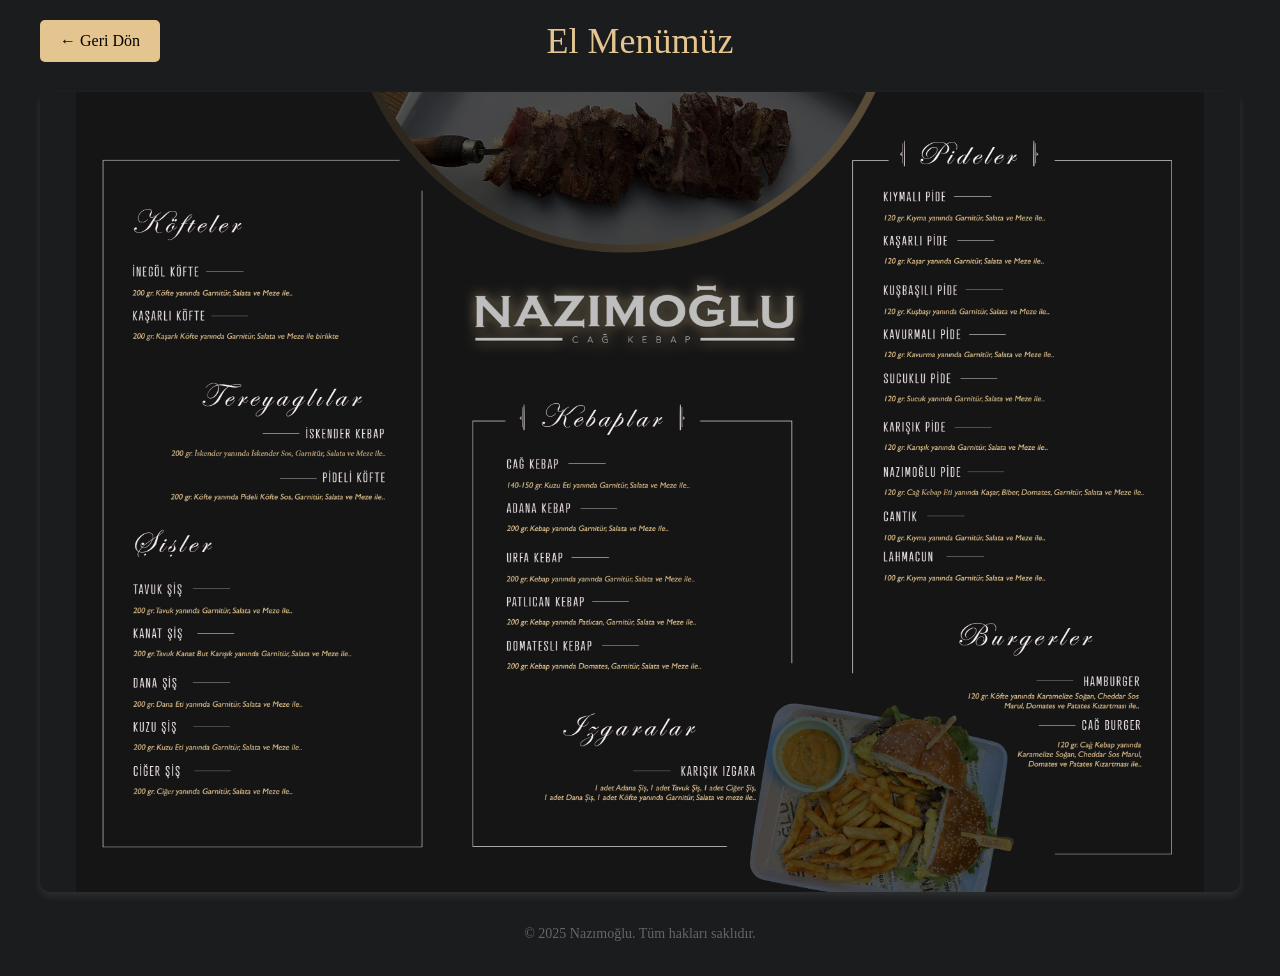
<file: el-menusu.html>
<!DOCTYPE html>
<html lang="tr">
<head>
    <meta charset="UTF-8">
    <meta name="viewport" content="width=device-width, initial-scale=1.0">
    <title>El Menüsü | Nazımoğlu</title>
    <link rel="icon" href="./assets/images/1991.png" type="image/x-icon">
    <style>
        body {
            font-family:Poppins;
            margin: 0;
            padding: 0;
            background-color: hsla(210, 4%, 11%, 1);
            color: #333;
        }
        
        .container {
            max-width: 1200px;
            margin: 0 auto;
            padding: 20px;
        }
        
        .header {
            text-align: center;
            margin-bottom: 30px;
            position: relative;
        }
        
        .back-button {
            position: absolute;
            left: 0;
            top: 50%;
            transform: translateY(-50%);
            background-color: hsl(38, 61%, 73%);;
            color: rgb(0, 0, 0);
            border: none;
            padding: 12px 20px;
            border-radius: 5px;
            cursor: pointer;
            font-weight: bold;
            font-size: 16px;
            font-weight: 400;
            transition: all 0.3s;
            text-decoration: none;
            display: inline-block;
        }
        @media (max-width: 768px) {
               .back-button{
                   position: static;
                   transform: none;
                   display: block;
                   margin: 0 auto 20px auto;
                   width: max-content;
               }
            }
        
        .back-button:hover {
            background-color: hsl(38, 61%, 73%);;
            transform: translateY(-50%) scale(1.05);
        }
        
        .menu-title {
            color: hsl(38, 61%, 73%);;
            font-size: 36px;
            margin: 0;
            font-weight: 400;
        }
        
        .image-container {
            position: relative;
            display: inline-block;
            width: 100%;
            border-radius: 10px;
            overflow: hidden;
            box-shadow: 0 4px 8px rgba(224, 224, 224, 0.1);
        }
        
        .menu-image {
            width: 100%;
            max-height: 800px;
            object-fit: contain;
            display: block;
            transition: all 0.3s ease;
        }
        
        .zoom-hint {
            position: absolute;
            bottom: 20px;
            left: 50%;
            transform: translateX(-50%);
            background-color: hsl(38, 61%, 73%);
            color: rgb(0, 0, 0);
            padding: 8px 16px;
            border-radius: 20px;
            font-size: 14px;
            opacity: 0;
            transition: all 0.3s ease;
            pointer-events: none;
            white-space: nowrap;
        }
        
        .magnifier-icon {
            display: inline-block;
            margin-right: 6px;
            font-size: 16px;
        }
        
        .image-container:hover .menu-image {
            transform: scale(1.02);
        }
        
        .image-container:hover .zoom-hint {
            opacity: 1;
            bottom: 30px;
        }
        
        .footer {
            text-align: center;
            margin-top: 30px;
            color: #666;
            font-size: 14px;
        }
    </style>
</head>
<body>
    <div class="container">
        <div class="header">
            <a href="index.html" class="back-button">&#8592; Geri Dön</a>
            <h1 class="menu-title">El Menümüz</h1>
        </div>
        
        <div class="image-container">
            <img src="./assets/images/el-menusu.png" alt="Restoran El Menüsü" class="menu-image">
            <div class="zoom-hint">
                <span class="magnifier-icon">⌕</span>Büyütmek için tıklayın
            </div>
        </div>
        
        <div class="footer">
            <p>© 2025 Nazımoğlu. Tüm hakları saklıdır.</p>
        </div>
    </div>

    <script>
        // Resme tıklayınca tam ekran yapma
        document.querySelector('.menu-image').addEventListener('click', function() {
            if (document.fullscreenElement) {
                document.exitFullscreen();
            } else {
                this.requestFullscreen().catch(err => {
                    alert('Tam ekran hatası: ' + err.message);
                });
            }
        });
    </script>
    <script src="assets/js/speech.js"></script>
</body>

</html>
</file>
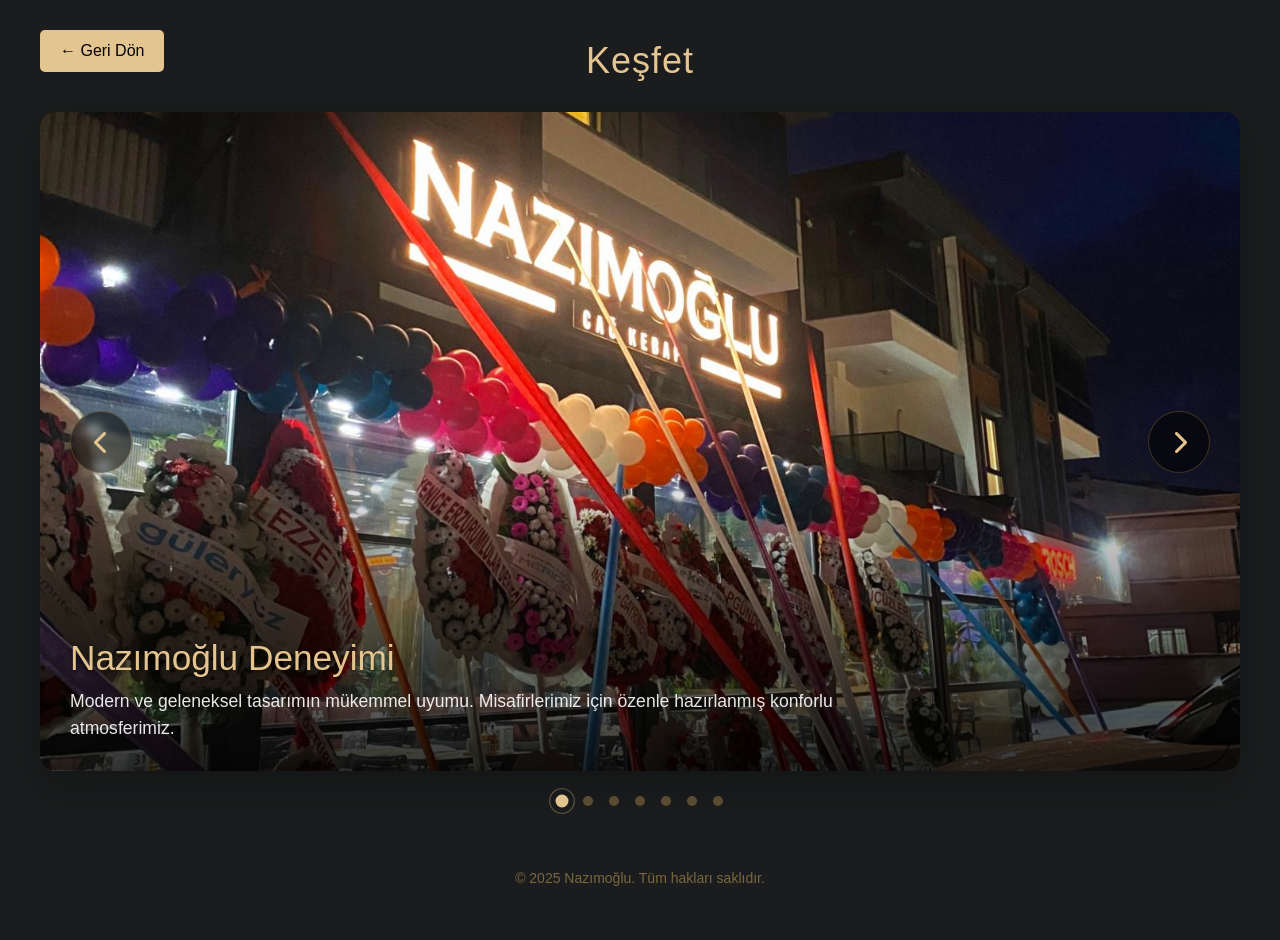
<file: kesfet.html>
<!DOCTYPE html>
<html lang="tr">

<head>
  <meta charset="UTF-8">
  <meta name="viewport" content="width=device-width, initial-scale=1.0">
  <title>Keşfet | Nazımoğlu</title>
  <link rel="icon" href="./assets/images/1991.png" type="image/x-icon">
  <link rel="stylesheet" href="https://cdnjs.cloudflare.com/ajax/libs/font-awesome/6.0.0-beta3/css/all.min.css">
  <style>
    body {
      font-family: 'Poppins', sans-serif;
      margin: 0;
      padding: 0;
      background-color: hsla(210, 4%, 11%, 1);
      color: hsl(38, 61%, 73%);
      overflow-x: hidden;
    }

    .container {
      max-width: 1200px;
      margin: 0 auto;
      padding: 20px;
      height: 100vh;
      display: flex;
      flex-direction: column;
    }

    .header {
      text-align: center;
      margin-bottom: 30px;
      position: relative;
      padding-top: 20px;
    }

    .back-button {
      position: absolute;
      left: 0;
      top: 50%;
      transform: translateY(-50%);
      background-color: hsl(38, 61%, 73%);
      color: rgb(0, 0, 0);
      border: none;
      padding: 12px 20px;
      border-radius: 5px;
      cursor: pointer;
      font-size: 16px;
      font-weight: 400;
      transition: all 0.3s;
      text-decoration: none;
      display: inline-block;
      z-index: 100;
    }

    .back-button:hover {
      background-color: hsl(38, 61%, 73%);
      transform: translateY(-50%) scale(1.05);
      box-shadow: 0 5px 15px rgba(187, 153, 88, 0.4);
    }

    .page-title {
      color: hsl(38, 61%, 73%);
      font-size: 36px;
      margin: 0;
      font-weight: 400;
      letter-spacing: 1px;
    }

    .slider-container {
      position: relative;
      width: 100%;
      max-width: 1200px;
      height: 95vh;
      margin: 0 auto;
      overflow: hidden;
      border-radius: 15px;
      box-shadow: 0 15px 40px rgba(0, 0, 0, 0.25);
      flex-grow: 1;
    }

    .slider {
      display: flex;
      transition: transform 0.8s cubic-bezier(0.645, 0.045, 0.355, 1);
      height: 100%;
      width: 100%;
    }

    .slide {
      min-width: 100%;
      position: relative;
    }

    .slide img {
      width: 100%;
      height: 100%;
      object-fit: cover;
      display: block;
    }

    .slide-overlay {
      position: absolute;
      bottom: 0;
      left: 0;
      right: 0;
      height: 40%;
      background: linear-gradient(transparent, rgba(0, 0, 0, 0.8));
      display: flex;
      flex-direction: column;
      justify-content: flex-end;
      padding: 30px;
      color: white;
    }

    .slide-title {
      font-size: 2.2rem;
      margin: 0 0 10px 0;
      color: hsl(38, 61%, 73%);
      font-weight: 500;
      text-shadow: 0 2px 5px rgba(0, 0, 0, 0.5);
      opacity: 0;
      transform: translateY(20px);
      transition: all 0.6s ease 0.3s;
    }

    .slide-desc {
      font-size: 1.1rem;
      margin: 0;
      color: rgba(255, 255, 255, 0.9);
      max-width: 70%;
      line-height: 1.5;
      opacity: 0;
      transform: translateY(20px);
      transition: all 0.6s ease 0.4s;
    }

    .slide.active .slide-title,
    .slide.active .slide-desc {
      opacity: 1;
      transform: translateY(0);
    }

    .slider-nav {
      display: flex;
      justify-content: center;
      margin-top: 25px;
    }

    .slider-dot {
      width: 10px;
      height: 10px;
      border-radius: 50%;
      background-color: rgba(187, 153, 88, 0.4);
      margin: 0 8px;
      cursor: pointer;
      transition: all 0.4s;
      position: relative;
    }

    .slider-dot::after {
      content: '';
      position: absolute;
      top: -5px;
      left: -5px;
      right: -5px;
      bottom: -5px;
      border: 1px solid hsl(38, 61%, 73%);
      border-radius: 50%;
      opacity: 0;
      transition: all 0.3s;
    }

    .slider-dot:hover::after {
      opacity: 0.5;
    }

    .slider-dot.active {
      background-color: hsl(38, 61%, 73%);
      transform: scale(1.3);
    }

    .slider-dot.active::after {
      opacity: 0.3;
    }

    .slider-arrow {
      position: absolute;
      top: 50%;
      transform: translateY(-50%);
      width: 60px;
      height: 60px;
      background-color: rgba(0, 0, 0, 0.5);
      color: hsl(38, 61%, 73%);
      border-radius: 50%;
      display: flex;
      align-items: center;
      justify-content: center;
      cursor: pointer;
      font-size: 24px;
      z-index: 10;
      transition: all 0.3s;
      backdrop-filter: blur(3px);
      border: 1px solid rgba(187, 153, 88, 0.3);
    }

    .slider-arrow:hover {
      background-color: rgba(0, 0, 0, 0.7);
      color: hsl(38, 61%, 73%);
      transform: translateY(-50%) scale(1.1);
    }

    .slider-arrow.left {
      left: 30px;
    }

    .slider-arrow.right {
      right: 30px;
    }

    .footer {
      text-align: center;
      margin-top: 30px;
      color: rgba(187, 153, 88, 0.6);
      font-size: 14px;
      padding: 20px 0;
    }

    @media (max-width: 768px) {
      .slider-container {
        height: 60vh;
        border-radius: 10px;
      }

      .slide-overlay {
        padding: 20px;
        height: 50%;
      }

      .slide-title {
        font-size: 1.8rem;
      }

      .slide-desc {
        font-size: 1rem;
        max-width: 100%;
      }

      .slider-arrow {
        width: 50px;
        height: 50px;
        font-size: 20px;
      }

      .slider-arrow.left {
        left: 15px;
      }

      .slider-arrow.right {
        right: 15px;
      }
    }
  </style>
</head>

<body>
  <div class="container">
    <div class="header">
      <a href="index.html" class="back-button">&#8592; Geri Dön</a>
      <h1 class="page-title">Keşfet</h1>
    </div>

    <div class="slider-container">
      <div class="slider">
        <div class="slide active">
          <img src="./assets/images/keşfet/gece.jpg" alt="Nazımoğlu Restoran İç Mekan">
          <div class="slide-overlay">
            <h3 class="slide-title">Nazımoğlu Deneyimi</h3>
            <p class="slide-desc">Modern ve geleneksel tasarımın mükemmel uyumu. Misafirlerimiz için özenle hazırlanmış
              konforlu atmosferimiz.</p>
          </div>
        </div>
        <div class="slide">
          <img src="./assets/images/keşfet/20250223_145559.jpg" alt="Nazımoğlu Özel Yemek">
          <div class="slide-overlay">
            <h3 class="slide-title">Şehrin Kalbinde Bir Kaçamak</h3>
            <p class="slide-desc">Günlük koşuşturmacadan uzaklaşıp, huzur dolu bir yemek molası verebileceğiniz bir sığınak</p>
          </div>
        </div>
        <div class="slide">
          <img src="./assets/images/keşfet/ss.jpg" alt="Yemek Keyfi">
          <div class="slide-overlay">
            <h3 class="slide-title">Dostlarınızla Keyifli Bir Mola</h3>
            <p class="slide-desc">Güler yüzlü hizmetimiz ve samimi ortamımızla, evinizdeki gibi hissedeceksiniz</p>
          </div>
        </div>
        <div class="slide">
          <img src="./assets/images/keşfet/IMG-20250222-WA0038.jpg" alt="Taze Malzemeler">
          <div class="slide-overlay">
            <h3 class="slide-title">Aile Sofralarına Özel</h3>
            <p class="slide-desc">Sevdiklerinizle paylaşabileceğiniz, bol çeşitli geleneksel kebap menüleri</p>
          </div>
        </div>
        <div class="slide">
          <img src="./assets/images/keşfet/20250223_150957.jpg" alt="Yemek Keyfi">
          <div class="slide-overlay">
            <h3 class="slide-title">En Taze Malzemeler</h3>
            <p class="slide-desc">Yöresel üreticilerden özenle seçilmiş, mevsimine uygun en taze malzemeler.</p>
          </div>
        </div>
        <div class="slide">
          <img src="./assets/images/keşfet/gül.jpg" alt="Yemek Keyfi">
          <div class="slide-overlay">
            <h3 class="slide-title">Unutulmaz Bir Akşam</h3>
            <p class="slide-desc">Sevdiklerinizle birlikte unutulmaz anlar yaşayacağınız özel bir akşam yemeği.</p>
          </div>
        </div>
        <div class="slide">
          <img src="./assets/images/keşfet/asa1.jpg" alt="Yemek Keyfi">
          <div class="slide-overlay">
            <h3 class="slide-title">Lüks Sunum</h3>
            <p class="slide-desc">Göz alıcı sunumlarla taçlandırılmış, eşsiz tatlar sizi bekliyor.</p>
          </div>
        </div>
        
      </div>

      <div class="slider-arrow left"><i class="fas fa-chevron-left"></i></div>
      <div class="slider-arrow right"><i class="fas fa-chevron-right"></i></div>
    </div>

    <div class="slider-nav">
      <div class="slider-dot active"></div>
      <div class="slider-dot"></div>
      <div class="slider-dot"></div>
      <div class="slider-dot"></div>
      <div class="slider-dot"></div>
      <div class="slider-dot"></div>
      <div class="slider-dot"></div>
    </div>

    <div class="footer">
      <p>© 2025 Nazımoğlu. Tüm hakları saklıdır.</p>
    </div>
  </div>

  <script>
    document.addEventListener('DOMContentLoaded', function () {
      const slider = document.querySelector('.slider');
      const slides = document.querySelectorAll('.slide');
      const dots = document.querySelectorAll('.slider-dot');
      const arrowLeft = document.querySelector('.slider-arrow.left');
      const arrowRight = document.querySelector('.slider-arrow.right');

      let currentIndex = 0;
      let isTransitioning = false;
      const slideCount = slides.length;
      let slideInterval;

      // Aktif slaytı güncelle
      function updateActiveSlide(index) {
        slides.forEach((slide, i) => {
          slide.classList.toggle('active', i === index);
        });

        dots.forEach((dot, i) => {
          dot.classList.toggle('active', i === index);
        });
      }

      // Slider'ı hareket ettir
      function goToSlide(index) {
        if (isTransitioning) return;

        isTransitioning = true;
        currentIndex = (index + slideCount) % slideCount;
        slider.style.transform = `translateX(-${currentIndex * 100}%)`;

        // Yeni slayt aktif hale gelince animasyon başlat
        setTimeout(() => {
          updateActiveSlide(currentIndex);
          isTransitioning = false;
        }, 800);
      }

      // Sonraki slayt
      function nextSlide() {
        goToSlide(currentIndex + 1);
      }

      // Önceki slayt
      function prevSlide() {
        goToSlide(currentIndex - 1);
      }

      // Oklara tıklama eventleri
      arrowRight.addEventListener('click', nextSlide);
      arrowLeft.addEventListener('click', prevSlide);

      // Dot'lara tıklama eventleri
      dots.forEach((dot, index) => {
        dot.addEventListener('click', () => {
          if (index !== currentIndex) {
            goToSlide(index);
          }
        });
      });

      // Otomatik slider geçişi
      function startAutoSlide() {
        slideInterval = setInterval(nextSlide, 6000);
      }

      // Slider üzerine gelince otomatik geçişi durdur
      slider.addEventListener('mouseenter', () => {
        clearInterval(slideInterval);
      });

      // Slider'dan çıkınca otomatik geçişi başlat
      slider.addEventListener('mouseleave', startAutoSlide);

      // Klavye kontrolleri
      document.addEventListener('keydown', (e) => {
        if (e.key === 'ArrowRight') {
          nextSlide();
        } else if (e.key === 'ArrowLeft') {
          prevSlide();
        }
      });

      // Dokunmatik ekran desteği
      let touchStartX = 0;
      let touchEndX = 0;

      slider.addEventListener('touchstart', (e) => {
        touchStartX = e.changedTouches[0].screenX;
        clearInterval(slideInterval);
      }, { passive: true });

      slider.addEventListener('touchend', (e) => {
        touchEndX = e.changedTouches[0].screenX;
        handleSwipe();
        startAutoSlide();
      }, { passive: true });

      function handleSwipe() {
        const difference = touchStartX - touchEndX;
        if (difference > 50) {
          nextSlide();
        } else if (difference < -50) {
          prevSlide();
        }
      }

      // Başlangıçta ilk slaytı aktif yap ve otomatik geçişi başlat
      updateActiveSlide(0);
      startAutoSlide();
    });
  </script>
</body>

</html>
</file>
